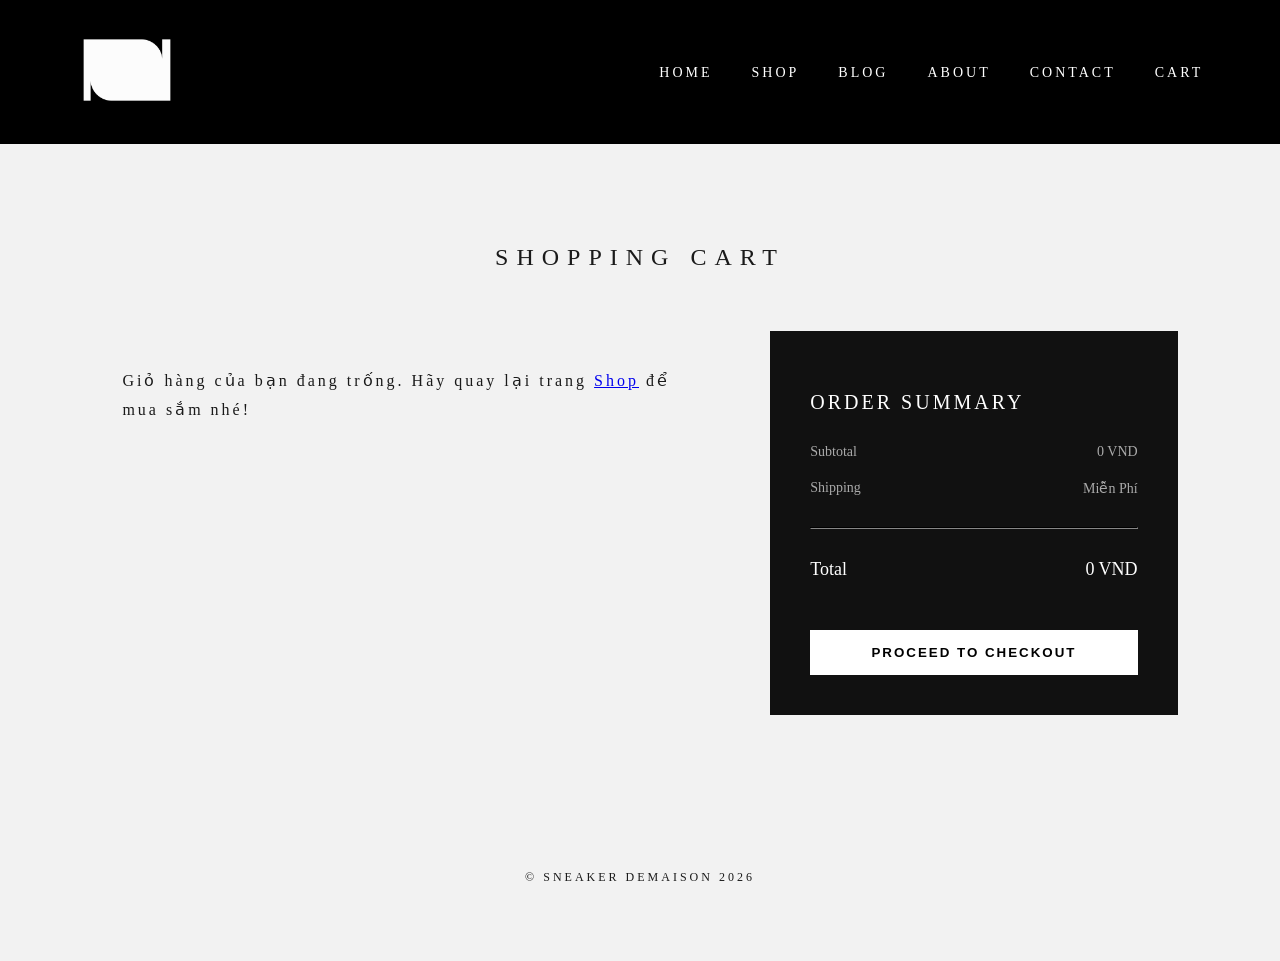
<file: cart.html>
<!DOCTYPE html>
<html lang="en">
<head>
    <meta charset="UTF-8">
    <meta name="viewport" content="width=device-width, initial-scale=1.0">
    <title>DeMaison - Cart</title>
    <link rel="stylesheet" href="style.css?v=T35Final">
</head>
<body>

<header>
    <div class="logo">
        <a href="index.html">
            <img src="845049df-608a-449f-aaaa-72c47c4b4c92.jpg" alt="logo">
        </a>
    </div>
    <nav>
        <a href="index.html">Home</a>
        <a href="shop.html">Shop</a>
        <a href="blog.html">Blog</a>
        <a href="about.html">About</a>
        <a href="contact.html">Contact</a>
        <a href="cart.html">Cart</a>
    </nav>
</header>

<section class="cart-section fade">
    <h2>Shopping Cart</h2>
    
    <div class="cart-container">
        <div class="cart-items">
            <!-- Khu vực này sẽ được cart.js tự động điền danh sách sản phẩm vào -->
        </div>

        <div class="cart-summary">
            <h3>Order Summary</h3>
            <div class="summary-line">
                <span>Subtotal</span>
                <span>427,000,000 VND</span>
            </div>
            <div class="summary-line">
                <span>Shipping</span>
                <span>Free</span>
            </div>
            <hr>
            <div class="summary-line total">
                <span>Total</span>
                <span>427,000,000 VND</span>
            </div>
            <button class="checkout-btn">Proceed to Checkout</button>
        </div>
    </div>
</section>

<footer>
    <p>&copy; Sneaker DeMaison 2026</p>
</footer>
<!-- Script giỏ hàng của chúng ta -->
<script src="cart.js"></script>
<script>
    const observer = new IntersectionObserver((entries) => {
        entries.forEach(entry => entry.isIntersecting && entry.target.classList.add("show"));
    }, { threshold: 0.1 });
    document.querySelectorAll('.fade').forEach(el => observer.observe(el));
</script>
</body>
</html>
</file>
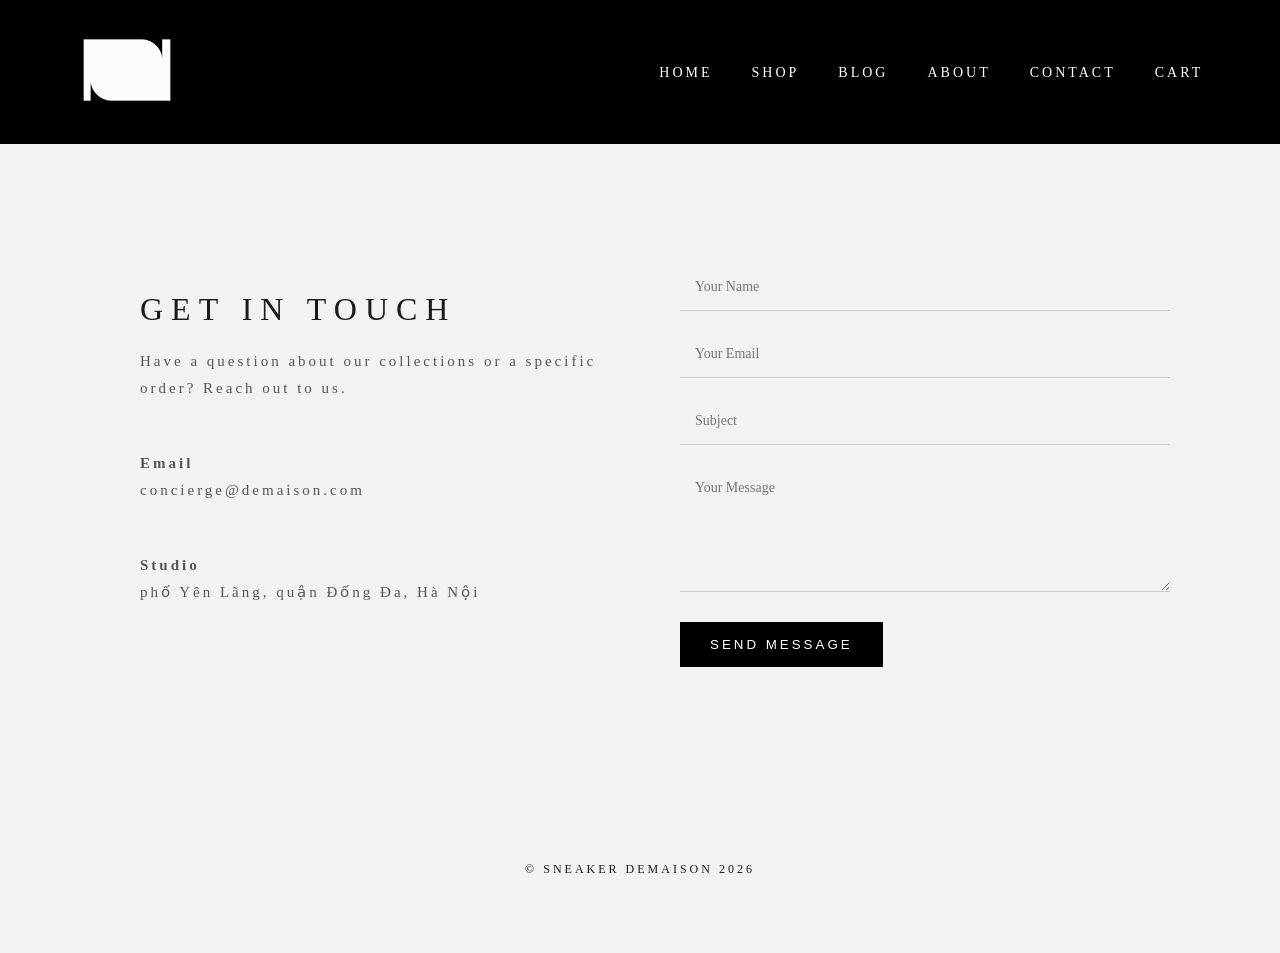
<file: contact.html>
﻿<!DOCTYPE html>
<html lang="en">
<head>
    <meta charset="UTF-8">
    <meta name="viewport" content="width=device-width, initial-scale=1.0">
    <title>DeMaison - Contact</title>
    <link rel="stylesheet" href="style.css?v=T35Final">
</head>
<body>

<header>
    <div class="logo">
        <a href="index.html">
            <img src="845049df-608a-449f-aaaa-72c47c4b4c92.jpg" alt="logo">
        </a>
    </div>
    <nav>
        <a href="index.html">Home</a>
        <a href="shop.html">Shop</a>
        <a href="blog.html">Blog</a>
        <a href="about.html">About</a>
        <a href="contact.html">Contact</a>
        <a href="cart.html">Cart</a>
    </nav>
</header>

<section class="contact-section fade">
    <div class="contact-container">
        <div class="contact-info">
            <h2>Get In Touch</h2>
            <p>Have a question about our collections or a specific order? Reach out to us.</p>
            <br>
            <p><strong>Email</strong><br>concierge@demaison.com</p>
            <br>
            <p><strong>Studio</strong><br>phố Yên Lãng, quận Đống Đa, Hà Nội</p>
        </div>
        <div class="contact-form-container">
            <form class="contact-form">
                <input type="text" placeholder="Your Name" required>
                <input type="email" placeholder="Your Email" required>
                <input type="text" placeholder="Subject" required>
                <textarea placeholder="Your Message" rows="6" required></textarea>
                <button type="button" onclick="alert('Message sent successfully!')">Send Message</button>
            </form>
        </div>
    </div>
</section>

<footer>
    <p>&copy; Sneaker DeMaison 2026</p>
</footer>
<script>
    const observer = new IntersectionObserver((entries) => {
        entries.forEach(entry => entry.isIntersecting && entry.target.classList.add("show"));
    }, { threshold: 0.1 });
    document.querySelectorAll('.fade').forEach(el => observer.observe(el));
</script>
</body>
</html>
</file>
<file: style.css>
body {
    background: #F2F2F2;
    color: #1a1a1a;
    font-family: 'Cormorant Garamond', serif;
    margin: 0;
    overflow-x: hidden;
}

h1, h2, h3 {
    letter-spacing: 8px;
    font-weight: 300;
    text-transform: uppercase;
}

p {
    line-height: 1.8;
    letter-spacing: 3px;
    font-weight: 300;
}

.fade {
    opacity: 0;
    transform: translateY(30px);
    transition: opacity 1.2s cubic-bezier(0.25, 0.46, 0.45, 0.94), 
                transform 1.2s cubic-bezier(0.25, 0.46, 0.45, 0.94);
}

.fade.show {
    opacity: 1;
    transform: translateY(0);
}

header {
    display: flex;
    justify-content: space-between;
    align-items: center;
    padding: 30px 6%;
    background: #000;
    color: #fff;
    position: sticky;
    top: 0;
    z-index: 1000;
}

.logo img {
    height: 80px;
    filter: invert(1);
}

nav a {
    color: #fff;
    text-decoration: none;
    margin-left: 35px;
    font-size: 14px;
    letter-spacing: 3px;
    text-transform: uppercase;
    transition: 0.3s;
}

nav a:hover {
    color: #888;
}


.hero {
    height: 90vh;
    background: linear-gradient(rgba(0,0,0,0.3), rgba(0,0,0,0.3)), 
                url('https://cdn.cosmos.so/f76182bd-5669-46ce-bcb6-abc584e641f4?format=jpeg');
    background-size: cover;
    background-position: center;
    display: flex;
    justify-content: center;
    align-items: center;
    text-align: center;
    color: #fff;
}

.hero h1 { font-size: 55px; margin-bottom: 10px; }

.hero button {
    margin-top: 30px;
    padding: 15px 50px;
    background: #fff;
    border: none;
    text-transform: uppercase;
    letter-spacing: 4px;
    cursor: pointer;
    transition: 0.4s;
}

.hero button:hover {
    background: #000;
    color: #fff;
}


.feature {
    display: flex;
    justify-content: space-around;
    padding: 100px 10%;
    background: #f9f9f9;
    color: #000;
    text-align: center;
}

.feature h3 { font-size: 14px; letter-spacing: 4px; }


.products {
    padding: 120px 8%;
    text-align: center;
}

.grid {
    display: grid;
    grid-template-columns: repeat(4, 1fr);
    gap: 50px 30px; 
    margin-top: 60px;
}

.card {
    transition: 0.5s ease;
    text-align: left; 
}

.img-container {
    background: #f5f5f5; 
    padding: 20px;
    margin-bottom: 20px;
    overflow: hidden;
}

.card img {
    width: 100%;
    height: auto;
    mix-blend-mode: multiply;
    transition: 0.8s;
}

.card:hover img {
    transform: scale(1.08);
}

.card h4 {
    font-size: 16px;
    margin: 10px 0 5px 0;
    letter-spacing: 2px;
}

.card p {
    font-size: 14px;
    opacity: 0.6;
}

/* Banner */
.banner {
    display: flex;
    gap: 20px;
    padding: 60px 8%;
}

.banner-box {
    flex: 1;
    background: #000;
    color: #fff;
    height: 300px;
    display: flex;
    flex-direction: column;
    justify-content: center;
    align-items: center;
}


.newsletter {
    background: #000;
    color: #fff;
    padding: 120px 10%;
    text-align: center;
}

.input-group {
    margin-top: 40px;
}

.newsletter input {
    padding: 15px;
    width: 300px;
    background: transparent;
    border-bottom: 1px solid #fff;
    border-top: none; border-left: none; border-right: none;
    color: #fff;
    outline: none;
}

.newsletter button {
    padding: 15px 40px;
    background: #fff;
    border: none;
    margin-left: 20px;
    cursor: pointer;
}

footer {
    padding: 60px;
    text-align: center;
    font-size: 12px;
    letter-spacing: 5px;
    text-transform: uppercase;
}

.editorial{

display:flex;
justify-content:center;
align-items:center;

gap:120px;

padding:140px 12%;

background:#f3f3f3;

}

.editorial-text{

max-width:360px;

line-height:2;

letter-spacing:1px;

font-size:16px;

}

.editorial-text a{

display:inline-block;

margin-top:25px;

text-decoration:none;

color:black;

border-bottom:1px solid black;

padding-bottom:4px;

letter-spacing:2px;

transition:0.3s;

}

.editorial-text a:hover{

opacity:0.6;

}

.editorial-image img{

width:360px;

height:auto;

transition:0.5s;

}

.editorial-image img:hover{

transform:scale(1.03);

}

@media (max-width: 768px) {

    header {
        padding: 20px 4%;
        flex-direction: column;
        gap: 15px;
    }

    .logo img {
        height: 60px;
    }

    nav {
        display: flex;
        gap: 15px;
        flex-wrap: wrap;
        justify-content: center;
    }

    nav a {
        margin-left: 0;
        font-size: 12px;
    }


    .hero {
        height: 70vh;
    }

    .hero h1 {
        font-size: 36px;
    }

    .hero p {
        font-size: 16px;
    }

    .hero button {
        padding: 12px 35px;
        font-size: 12px;
    }


    .feature {
        flex-direction: column;
        padding: 60px 5%;
        gap: 40px;
    }

    .feature .box {
        padding: 30px;
    }


    .editorial {
        flex-direction: column;
        padding: 80px 5%;
        gap: 50px;
        text-align: center;
    }

    .editorial-text {
        max-width: 100%;
    }

    .editorial-image img {
        width: 100%;
        max-width: 400px;
    }


    .products {
        padding: 80px 5%;
    }

    .grid {
        grid-template-columns: repeat(2, 1fr);
        gap: 30px 20px;
        margin-top: 40px;
    }

    .card h4 {
        font-size: 14px;
    }


    .banner {
        flex-direction: column;
        padding: 40px 5%;
        gap: 15px;
    }

    .banner-box {
        height: 250px;
    }

    .banner-box h2 {
        font-size: 24px;
    }

 
    .newsletter {
        padding: 80px 5%;
    }

    .newsletter h3 {
        font-size: 28px;
    }

    .input-group {
        display: flex;
        flex-direction: column;
        gap: 15px;
        align-items: center;
    }

    .newsletter input {
        width: 100%;
        max-width: 300px;
    }

    .newsletter button {
        margin-left: 0;
        padding: 12px 30px;
    }


    footer {
        padding: 40px 5%;
        font-size: 11px;
    }

    h1, h2, h3 {
        letter-spacing: 4px;
    }

    p {
        letter-spacing: 1px;
    }
}


@media (max-width: 480px) {
    body {
        font-size: 14px;
    }


    header {
        padding: 15px 3%;
    }

    .logo img {
        height: 50px;
    }

    nav {
        gap: 10px;
    }

    nav a {
        font-size: 10px;
        margin: 0;
    }
    .hero {
        height: 60vh;
        justify-content: flex-end;
        align-items: flex-end;
        padding-bottom: 40px;
    }

    .hero-text {
        padding: 20px;
    }

    .hero h1 {
        font-size: 24px;
        margin-bottom: 5px;
    }

    .hero p {
        font-size: 14px;
        margin: 0;
    }

    .hero button {
        padding: 10px 25px;
        font-size: 10px;
        margin-top: 15px;
    }


    .feature {
        padding: 40px 4%;
        gap: 25px;
    }

    .feature h3 {
        font-size: 12px;
    }

    .feature .box {
        padding: 20px;
    }


    .editorial {
        padding: 50px 4%;
        gap: 30px;
    }

    .editorial-text {
        font-size: 14px;
        line-height: 1.6;
    }

    .editorial-text a {
        font-size: 11px;
    }

    .editorial-image img {
        width: 100%;
        max-width: 300px;
    }

    .products {
        padding: 60px 4%;
    }

    .products h2 {
        font-size: 24px;
    }

    .grid {
        grid-template-columns: 1fr;
        gap: 20px;
        margin-top: 30px;
    }

    .img-container {
        padding: 15px;
    }

    .card h4 {
        font-size: 13px;
    }

    .card p {
        font-size: 12px;
    }

    .banner {
        padding: 30px 4%;
        gap: 12px;
    }

    .banner-box {
        height: 200px;
        padding: 20px;
    }

    .banner-box h2 {
        font-size: 18px;
        margin: 0;
    }

    .banner-box p {
        font-size: 12px;
        margin: 5px 0 0 0;
    }

    .newsletter {
        padding: 60px 4%;
    }

    .newsletter h3 {
        font-size: 22px;
        margin-bottom: 20px;
    }

    .input-group {
        gap: 12px;
    }

    .newsletter input {
        width: 100%;
        padding: 12px;
        font-size: 13px;
    }

    .newsletter button {
        width: 100%;
        padding: 12px 20px;
        font-size: 12px;
    }

    footer {
        padding: 30px 3%;
        font-size: 10px;
    }

    h1, h2, h3 {
        letter-spacing: 2px;
        font-size: 18px;
    }

    p {
        letter-spacing: 0.5px;
        font-size: 13px;
    }
}
body {
    background: #F2F2F2;
    color: #1a1a1a;
    font-family: 'Cormorant Garamond', serif;
    margin: 0;
    overflow-x: hidden;
}

h1, h2, h3 {
    letter-spacing: 8px;
    font-weight: 300;
    text-transform: uppercase;
}

p {
    line-height: 1.8;
    letter-spacing: 3px;
    font-weight: 300;
}

.fade {
    opacity: 0;
    transform: translateY(30px);
    transition: opacity 1.2s cubic-bezier(0.25, 0.46, 0.45, 0.94), 
                transform 1.2s cubic-bezier(0.25, 0.46, 0.45, 0.94);
}

.fade.show {
    opacity: 1;
    transform: translateY(0);
}


header {
    display: flex;
    justify-content: space-between;
    align-items: center;
    padding: 30px 6%;
    background: #000;
    color: #fff;
    position: sticky;
    top: 0;
    z-index: 1000;
}

.logo img {
    height: 80px;
    filter: invert(1);
}

nav a {
    color: #fff;
    text-decoration: none;
    margin-left: 35px;
    font-size: 14px;
    letter-spacing: 3px;
    text-transform: uppercase;
    transition: 0.3s;
}

nav a:hover {
    color: #888;
}


.hero {
    height: 90vh;
    background: linear-gradient(rgba(0,0,0,0.3), rgba(0,0,0,0.3)), 
                url('https://cdn.cosmos.so/f76182bd-5669-46ce-bcb6-abc584e641f4?format=jpeg');
    background-size: cover;
    background-position: center;
    display: flex;
    justify-content: center;
    align-items: center;
    text-align: center;
    color: #fff;
}

.hero h1 { font-size: 55px; margin-bottom: 10px; }

.hero button {
    margin-top: 30px;
    padding: 15px 50px;
    background: #fff;
    border: none;
    text-transform: uppercase;
    letter-spacing: 4px;
    cursor: pointer;
    transition: 0.4s;
}

.hero button:hover {
    background: #000;
    color: #fff;
}


.feature {
    display: flex;
    justify-content: space-around;
    padding: 100px 10%;
    background: #f9f9f9;
    color: #000;
    text-align: center;
}

.feature h3 { font-size: 14px; letter-spacing: 4px; }


.products {
    padding: 120px 8%;
    text-align: center;
}


.products.incoming {
    padding-top: 60px;
    background-color: #f6f6f6;
}

.grid {
    display: grid;
    grid-template-columns: repeat(4, 1fr);
    gap: 50px 30px;
    margin-top: 60px;
}

.card {
    transition: 0.5s ease;
    text-align: left;
}

.img-container {
    background: #f5f5f5;
    padding: 20px;
    margin-bottom: 20px;
    overflow: hidden;
}

.card img {
    width: 100%;
    height: auto;
    mix-blend-mode: multiply;
    transition: 0.8s;
}

.card:hover img {
    transform: scale(1.08);
}

.card h4 {
    font-size: 16px;
    margin: 10px 0 5px 0;
    letter-spacing: 2px;
}

.card p {
    font-size: 14px;
    opacity: 0.6;
}


.banner {
    display: flex;
    gap: 20px;
    padding: 60px 8%;
}

.banner-box {
    flex: 1;
    background: #000;
    color: #fff;
    height: 300px;
    display: flex;
    flex-direction: column;
    justify-content: center;
    align-items: center;
}


.newsletter {
    background: #000;
    color: #fff;
    padding: 120px 10%;
    text-align: center;
}

.input-group {
    margin-top: 40px;
}

.newsletter input {
    padding: 15px;
    width: 300px;
    background: transparent;
    border-bottom: 1px solid #fff;
    border-top: none; border-left: none; border-right: none;
    color: #fff;
    outline: none;
}

.newsletter button {
    padding: 15px 40px;
    background: #fff;
    border: none;
    margin-left: 20px;
    cursor: pointer;
}

footer {
    padding: 60px;
    text-align: center;
    font-size: 12px;
    letter-spacing: 5px;
    text-transform: uppercase;
}

.editorial{
    display:flex;
    justify-content:center;
    align-items:center;
    gap:120px;
    padding:140px 12%;
    background:#f3f3f3;
}

.editorial-text{
    max-width:360px;
    line-height:2;
    letter-spacing:1px;
    font-size:16px;
}

.editorial-text a{
    display:inline-block;
    margin-top:25px;
    text-decoration:none;
    color:black;
    border-bottom:1px solid black;
    padding-bottom:4px;
    letter-spacing:2px;
    transition:0.3s;
}

.editorial-text a:hover{
    opacity:0.6;
}

.editorial-image img{
    width:360px;
    height:auto;
    transition:0.5s;
}

.editorial-image img:hover{
    transform:scale(1.03);
}

@media (max-width: 768px) {
    header {
        padding: 20px 4%;
        flex-direction: column;
        gap: 15px;
    }
    .logo img { height: 60px; }
    nav { display: flex; gap: 15px; flex-wrap: wrap; justify-content: center; }
    nav a { margin-left: 0; font-size: 12px; }
    .hero { height: 70vh; }
    .hero h1 { font-size: 36px; }
    .hero button { padding: 12px 35px; font-size: 12px; }
    .feature { flex-direction: column; padding: 60px 5%; gap: 40px; }
    .feature .box { padding: 30px; }
    .editorial { flex-direction: column; padding: 80px 5%; gap: 50px; text-align: center; }
    .editorial-text { max-width: 100%; }
    .editorial-image img { width: 100%; max-width: 400px; }
    .products { padding: 80px 5%; }
    .products.incoming { padding-top: 40px; } /* Đảm bảo spacing mobile */
    .grid { grid-template-columns: repeat(2, 1fr); gap: 30px 20px; margin-top: 40px; }
    .banner { flex-direction: column; padding: 40px 5%; gap: 15px; }
    .banner-box { height: 250px; }
    .newsletter { padding: 80px 5%; }
    .input-group { display: flex; flex-direction: column; gap: 15px; align-items: center; }
    .newsletter input { width: 100%; max-width: 300px; }
    .newsletter button { margin-left: 0; padding: 12px 30px; }
}

@media (max-width: 480px) {
    body { font-size: 14px; }
    header { padding: 15px 3%; }
    .logo img { height: 50px; }
    nav a { font-size: 10px; }
    .hero { height: 60vh; }
    .hero h1 { font-size: 24px; }
    .feature { padding: 40px 4%; gap: 25px; }
    .products { padding: 60px 4%; }
    .products.incoming { padding-top: 30px; } /* Đảm bảo spacing mobile */
    .grid { grid-template-columns: 1fr; gap: 20px; }
}
/* Hero Section */
.hero {
    height: 90vh;
    background: linear-gradient(rgba(0,0,0,0.3), rgba(0,0,0,0.3)), 
                url('https://cdn.cosmos.so/f76182bd-5669-46ce-bcb6-abc584e641f4?format=jpeg');
    background-size: cover;
    background-position: center;
    display: flex;
    justify-content: center;
    align-items: center;
    text-align: center;
    color: #fff;
}

.hero h1 { font-size: 55px; margin-bottom: 10px; }

.hero button {
    margin-top: 30px;
    padding: 15px 50px;
    background: #fff;
    border: none;
    text-transform: uppercase;
    letter-spacing: 4px;
    cursor: pointer;
    transition: 0.4s;
}

.hero button:hover {
    background: #000;
    color: #fff;
}

/* Feature Section */
.feature {
    display: flex;
    justify-content: space-around;
    padding: 100px 10%;
    background: #f9f9f9;
    color: #000;
    text-align: center;
}

.feature h3 { font-size: 14px; letter-spacing: 4px; }

/* Product Grid - Cải thiện khoảng trống tinh tế */
.products {
    padding: 120px 8%;
    text-align: center;
}

.grid {
    display: grid;
    grid-template-columns: repeat(4, 1fr);
    gap: 50px 30px; /* Tăng khoảng cách hàng và cột */
    margin-top: 60px;
}

.card {
    transition: 0.5s ease;
    text-align: left; /* Căn trái để giống các lookbook cao cấp */
}

.img-container {
    background: #f5f5f5; /* Nền xám nhạt cho ảnh sản phẩm */
    padding: 20px;
    margin-bottom: 20px;
    overflow: hidden;
    aspect-ratio: 1 / 1;
    display: flex;
    justify-content: center;
    align-items: center;
}

.card img {
    width: 100%;
    height: 100%;
    object-fit: cover;
    mix-blend-mode: multiply; /* Giúp ảnh sản phẩm hòa vào nền xám */
    transition: 0.8s;
}

.card:hover img {
    transform: scale(1.08);
}

.card h4 {
    font-size: 16px;
    margin: 10px 0 5px 0;
    letter-spacing: 2px;
}

.card p {
    font-size: 14px;
    opacity: 0.6;
}

/* Banner */
.banner {
    display: flex;
    gap: 20px;
    padding: 60px 8%;
}

.banner-box {
    flex: 1;
    background: #000;
    color: #fff;
    height: 300px;
    display: flex;
    flex-direction: column;
    justify-content: center;
    align-items: center;
}

/* Newsletter & Footer */
.newsletter {
    background: #000;
    color: #fff;
    padding: 120px 10%;
    text-align: center;
}

.input-group {
    margin-top: 40px;
}

.newsletter input {
    padding: 15px;
    width: 300px;
    background: transparent;
    border-bottom: 1px solid #fff;
    border-top: none; border-left: none; border-right: none;
    color: #fff;
    outline: none;
}

.newsletter button {
    padding: 15px 40px;
    background: #fff;
    border: none;
    margin-left: 20px;
    cursor: pointer;
}

footer {
    padding: 60px;
    text-align: center;
    font-size: 12px;
    letter-spacing: 5px;
    text-transform: uppercase;
}
/* EDITORIAL SECTION */

.editorial{

display:flex;
justify-content:center;
align-items:center;

gap:120px;

padding:140px 12%;

background:#f3f3f3;

}

.editorial-text{

max-width:360px;

line-height:2;

letter-spacing:1px;

font-size:16px;

}

.editorial-text a{

display:inline-block;

margin-top:25px;

text-decoration:none;

color:black;

border-bottom:1px solid black;

padding-bottom:4px;

letter-spacing:2px;

transition:0.3s;

}

.editorial-text a:hover{

opacity:0.6;

}

.editorial-image img{

width:360px;

height:auto;

transition:0.5s;

}

.editorial-image img:hover{

transform:scale(1.03);

}

@media (max-width: 768px) {

    header {
        padding: 20px 4%;
        flex-direction: column;
        gap: 15px;
    }

    .logo img {
        height: 60px;
    }

    nav {
        display: flex;
        gap: 15px;
        flex-wrap: wrap;
        justify-content: center;
    }

    nav a {
        margin-left: 0;
        font-size: 12px;
    }


    .hero {
        height: 70vh;
    }

    .hero h1 {
        font-size: 36px;
    }

    .hero p {
        font-size: 16px;
    }

    .hero button {
        padding: 12px 35px;
        font-size: 12px;
    }


    .feature {
        flex-direction: column;
        padding: 60px 5%;
        gap: 40px;
    }

    .feature .box {
        padding: 30px;
    }


    .editorial {
        flex-direction: column;
        padding: 80px 5%;
        gap: 50px;
        text-align: center;
    }

    .editorial-text {
        max-width: 100%;
    }

    .editorial-image img {
        width: 100%;
        max-width: 400px;
    }


    .products {
        padding: 80px 5%;
    }

    .grid {
        grid-template-columns: repeat(2, 1fr);
        gap: 30px 20px;
        margin-top: 40px;
    }

    .card h4 {
        font-size: 14px;
    }


    .banner {
        flex-direction: column;
        padding: 40px 5%;
        gap: 15px;
    }

    .banner-box {
        height: 250px;
    }

    .banner-box h2 {
        font-size: 24px;
    }

 
    .newsletter {
        padding: 80px 5%;
    }

    .newsletter h3 {
        font-size: 28px;
    }

    .input-group {
        display: flex;
        flex-direction: column;
        gap: 15px;
        align-items: center;
    }

    .newsletter input {
        width: 100%;
        max-width: 300px;
    }

    .newsletter button {
        margin-left: 0;
        padding: 12px 30px;
    }


    footer {
        padding: 40px 5%;
        font-size: 11px;
    }

    h1, h2, h3 {
        letter-spacing: 4px;
    }

    p {
        letter-spacing: 1px;
    }
}


@media (max-width: 480px) {
    body {
        font-size: 14px;
    }


    header {
        padding: 15px 3%;
    }

    .logo img {
        height: 50px;
    }

    nav {
        gap: 10px;
    }

    nav a {
        font-size: 10px;
        margin: 0;
    }
    .hero {
        height: 60vh;
        justify-content: flex-end;
        align-items: flex-end;
        padding-bottom: 40px;
    }

    .hero-text {
        padding: 20px;
    }

    .hero h1 {
        font-size: 24px;
        margin-bottom: 5px;
    }

    .hero p {
        font-size: 14px;
        margin: 0;
    }

    .hero button {
        padding: 10px 25px;
        font-size: 10px;
        margin-top: 15px;
    }


    .feature {
        padding: 40px 4%;
        gap: 25px;
    }

    .feature h3 {
        font-size: 12px;
    }

    .feature .box {
        padding: 20px;
    }


    .editorial {
        padding: 50px 4%;
        gap: 30px;
    }

    .editorial-text {
        font-size: 14px;
        line-height: 1.6;
    }

    .editorial-text a {
        font-size: 11px;
    }

    .editorial-image img {
        width: 100%;
        max-width: 300px;
    }

    .products {
        padding: 60px 4%;
    }

    .products h2 {
        font-size: 24px;
    }

    .grid {
        grid-template-columns: 1fr;
        gap: 20px;
        margin-top: 30px;
    }

    .img-container {
        padding: 15px;
    }

    .card h4 {
        font-size: 13px;
    }

    .card p {
        font-size: 12px;
    }

    .banner {
        padding: 30px 4%;
        gap: 12px;
    }

    .banner-box {
        height: 200px;
        padding: 20px;
    }

    .banner-box h2 {
        font-size: 18px;
        margin: 0;
    }

    .banner-box p {
        font-size: 12px;
        margin: 5px 0 0 0;
    }

    .newsletter {
        padding: 60px 4%;
    }

    .newsletter h3 {
        font-size: 22px;
        margin-bottom: 20px;
    }

    .input-group {
        gap: 12px;
    }

    .newsletter input {
        width: 100%;
        padding: 12px;
        font-size: 13px;
    }

    .newsletter button {
        width: 100%;
        padding: 12px 20px;
        font-size: 12px;
    }

    footer {
        padding: 30px 3%;
        font-size: 10px;
    }

    h1, h2, h3 {
        letter-spacing: 2px;
        font-size: 18px;
    }

    p {
        letter-spacing: 0.5px;
        font-size: 13px;
    }
}

/* Product Details Page */
.product-detail {
    display: flex;
    justify-content: center;
    gap: 80px;
    padding: 100px 10%;
    margin-top: 20px;
}

.product-image {
    flex: 1;
    max-width: 500px;
    background: #f5f5f5;
    padding: 30px;
    display: flex;
    justify-content: center;
    align-items: center;
}

.product-image img {
    width: 100%;
    height: auto;
    mix-blend-mode: multiply;
}

.product-info {
    flex: 1;
    max-width: 400px;
    display: flex;
    flex-direction: column;
    justify-content: center;
}

.product-info h2 {
    font-size: 36px;
    margin-bottom: 15px;
    letter-spacing: 4px;
}

.product-info .price {
    font-size: 20px;
    font-weight: 500;
    margin-bottom: 30px;
    letter-spacing: 2px;
    color: #333;
}

.product-info .description {
    font-size: 15px;
    line-height: 1.8;
    color: #666;
    margin-bottom: 40px;
    letter-spacing: 1px;
}

.sizes {
    margin-bottom: 40px;
}

.sizes p {
    font-size: 14px;
    margin-bottom: 15px;
    text-transform: uppercase;
    letter-spacing: 2px;
}

.sizes button {
    padding: 12px 20px;
    margin-right: 10px;
    margin-bottom: 10px;
    background: transparent;
    border: 1px solid #ccc;
    cursor: pointer;
    transition: 0.3s;
    font-family: inherit;
    font-size: 14px;
}

.sizes button:hover {
    background: #000;
    color: #fff;
    border-color: #000;
}

.add-to-cart {
    padding: 18px 40px;
    background: #000;
    color: #fff;
    border: none;
    text-transform: uppercase;
    letter-spacing: 4px;
    cursor: pointer;
    transition: 0.4s;
    width: 100%;
    font-size: 14px;
}

.add-to-cart:hover {
    background: #444;
}

@media (max-width: 900px) {
    .product-detail {
        flex-direction: column;
        align-items: center;
        gap: 50px;
    }
    
    .product-info {
        text-align: center;
        align-items: center;
    }
}

/* --- T35 New Pages CSS --- */

/* Blog Page */
.blog-section {
    padding: 100px 8%;
    background: #fdfdfd;
}

.blog-grid {
    display: grid;
    grid-template-columns: repeat(auto-fit, minmax(300px, 1fr));
    gap: 40px;
    margin-top: 40px;
}

.blog-card {
    background: #f5f5f5;
    transition: 0.3s;
}

.blog-img {
    height: 300px;
    overflow: hidden;
}

.blog-img img {
    width: 100%;
    height: 100%;
    object-fit: cover;
    transition: 0.5s;
    mix-blend-mode: multiply;
}

.blog-card:hover .blog-img img {
    transform: scale(1.05);
}

.blog-content {
    padding: 30px;
}

.blog-content .date {
    font-size: 11px;
    color: #888;
    margin-bottom: 15px;
}

.blog-content h3 {
    font-size: 18px;
    margin-bottom: 15px;
    letter-spacing: 2px;
}

.blog-content p {
    font-size: 14px;
    color: #555;
    margin-bottom: 25px;
}

.read-more {
    font-size: 12px;
    color: #000;
    text-decoration: none;
    text-transform: uppercase;
    font-weight: 600;
    letter-spacing: 1px;
}

/* About Page */
.about-section {
    padding: 120px 8%;
    display: flex;
    justify-content: center;
}

.about-container {
    display: flex;
    max-width: 1000px;
    gap: 60px;
    align-items: center;
}

.about-text {
    flex: 1;
}

.about-text h2 {
    font-size: 32px;
    margin-bottom: 30px;
}

.about-text p {
    font-size: 15px;
    color: #444;
    margin-bottom: 20px;
}

.about-image {
    flex: 1;
}

.about-image img {
    width: 100%;
    height: auto;
}

/* Contact Page */
.contact-section {
    padding: 120px 8%;
    display: flex;
    justify-content: center;
}

.contact-container {
    display: flex;
    max-width: 1000px;
    width: 100%;
    gap: 80px;
}

.contact-info {
    flex: 1;
}

.contact-info h2 {
    font-size: 32px;
    margin-bottom: 20px;
}

.contact-info p {
    font-size: 15px;
    color: #555;
}

.contact-form-container {
    flex: 1;
}

.contact-form {
    display: flex;
    flex-direction: column;
    gap: 20px;
}

.contact-form input, .contact-form textarea {
    width: 100%;
    padding: 15px;
    background: transparent;
    border: none;
    border-bottom: 1px solid #ccc;
    font-family: inherit;
    font-size: 14px;
    outline: none;
    transition: 0.3s;
}

.contact-form input:focus, .contact-form textarea:focus {
    border-bottom-color: #000;
}

.contact-form button {
    padding: 15px 30px;
    background: #000;
    color: #fff;
    border: none;
    text-transform: uppercase;
    letter-spacing: 3px;
    cursor: pointer;
    align-self: flex-start;
    margin-top: 10px;
}

.contact-form button:hover {
    background: #444;
}

/* Cart Page */
.cart-section {
    padding: 80px 8%;
}

.cart-section h2 {
    text-align: center;
    margin-bottom: 60px;
}

.cart-container {
    display: flex;
    gap: 60px;
    max-width: 1200px;
    margin: 0 auto;
}

.cart-items {
    flex: 6.5;
    display: flex;
    flex-direction: column;
    gap: 30px;
}

.cart-item {
    display: flex;
    align-items: center;
    gap: 30px;
    padding-bottom: 30px;
    border-bottom: 1px solid #eee;
}

.cart-item img {
    width: 120px;
    background: #f5f5f5;
    mix-blend-mode: multiply;
}

.item-details h4 {
    font-size: 18px;
    margin-bottom: 10px;
}

.item-details p {
    font-size: 14px;
    color: #666;
    margin: 5px 0;
}

.item-quantity {
    margin-left: auto;
}

.item-quantity input {
    width: 50px;
    padding: 10px;
    text-align: center;
    border: 1px solid #ccc;
}

.cart-summary {
    flex: 3.5;
    background: #111;
    color: #fff;
    padding: 40px;
    height: fit-content;
}

.cart-summary h3 {
    font-size: 20px;
    margin-bottom: 30px;
    letter-spacing: 3px;
}

.summary-line {
    display: flex;
    justify-content: space-between;
    margin-bottom: 20px;
    font-size: 14px;
    color: #aaa;
}

.cart-summary hr {
    border-color: #333;
    margin: 30px 0;
}

.summary-line.total {
    color: #fff;
    font-size: 18px;
    font-weight: 500;
}

.checkout-btn {
    width: 100%;
    padding: 15px;
    background: #fff;
    color: #000;
    border: none;
    text-transform: uppercase;
    letter-spacing: 2px;
    cursor: pointer;
    margin-top: 30px;
    font-weight: 600;
}

.checkout-btn:hover {
    background: #ccc;
}

@media (max-width: 900px) {
    .about-container, .contact-container, .cart-container {
        flex-direction: column;
    }
    
    .cart-item {
        flex-direction: column;
        align-items: flex-start;
        position: relative;
    }
    
    .item-quantity {
        position: absolute;
        right: 0;
        bottom: 30px;
    }
}

/* --- Toast Notification cho Giỏ Hàng --- */
.thongBao {
    position: fixed;
    bottom: -100px;
    left: 50%;
    transform: translateX(-50%);
    background-color: #000;
    color: #fff;
    padding: 15px 30px;
    border-radius: 5px;
    font-size: 14px;
    letter-spacing: 1px;
    transition: bottom 0.4s ease-in-out;
    z-index: 9999;
}

.thongBao.hien {
    bottom: 30px;
}

/* Nút thêm vào giỏ hàng hình tròn màu đen */
.btn-them-vao-gio {
    position: absolute;
    bottom: 15px;
    right: 15px;
    width: 40px;
    height: 40px;
    background-color: #000;
    color: #fff;
    border-radius: 50%;
    display: flex;
    justify-content: center;
    align-items: center;
    font-size: 24px;
    cursor: pointer;
    box-shadow: 0 4px 6px rgba(0,0,0,0.1);
    transition: transform 0.2s, background-color 0.2s;
    z-index: 10;
}

.btn-them-vao-gio:hover {
    background-color: #333;
    transform: scale(1.1);
}

.card, .blog-card {
    position: relative; /* Cần để hút nút tròn xuống góc dưới thẻ */
}
</file>
